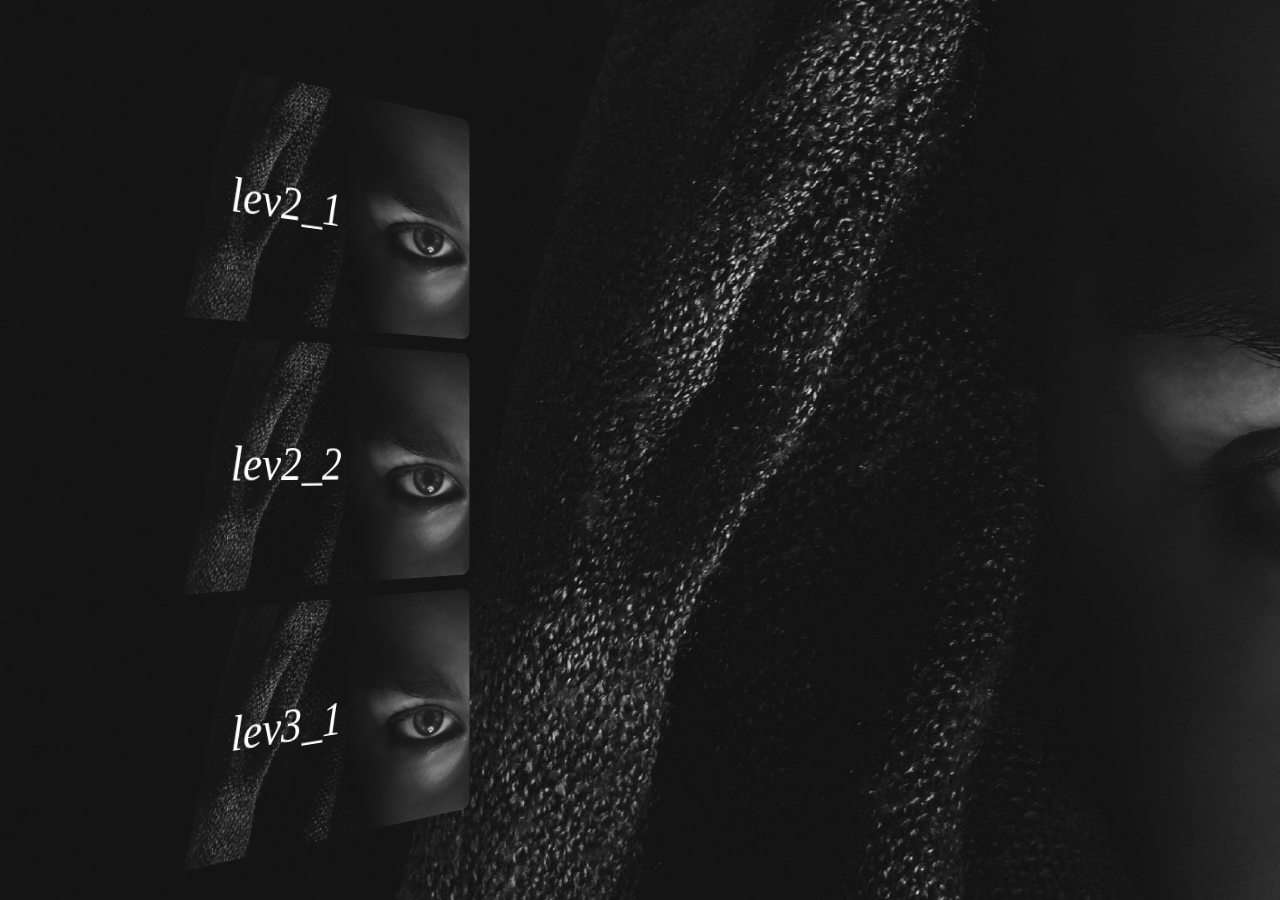
<file: index.html>
<!DOCTYPE html>
<html lang="en">
<head>
    <meta charset="UTF-8">
    <meta http-equiv="X-UA-Compatible" content="IE=edge">
    <meta name="viewport" content="width=device-width, initial-scale=1.0">
    <title>7_1 Folder Aufgaben</title>
    <link rel="stylesheet" href="style.css">
</head>
<body>
    <main>
        <div class="scene">
            <div class="grid-container">
              <div class="grid">
                <div class="grid-element"><i class="lni lni-atlassian"><a href="lev2_1/index.html" target="_blank" rel="noopener noreferrer">lev2_1</a></i></div>
                <div class="grid-element"><i class="lni lni-atlassian"><a href="lev2_2/index.html" target="_blank" rel="noopener noreferrer">lev2_2</a></i></div>
                <div class="grid-element"><i class="lni lni-atlassian"><a href="lev3_1/index.html" target="_blank" rel="noopener noreferrer">lev3_1</a></i></div>
                
              </div>
            </div>
          </div>
    </main>
</body>
</html>
</file>
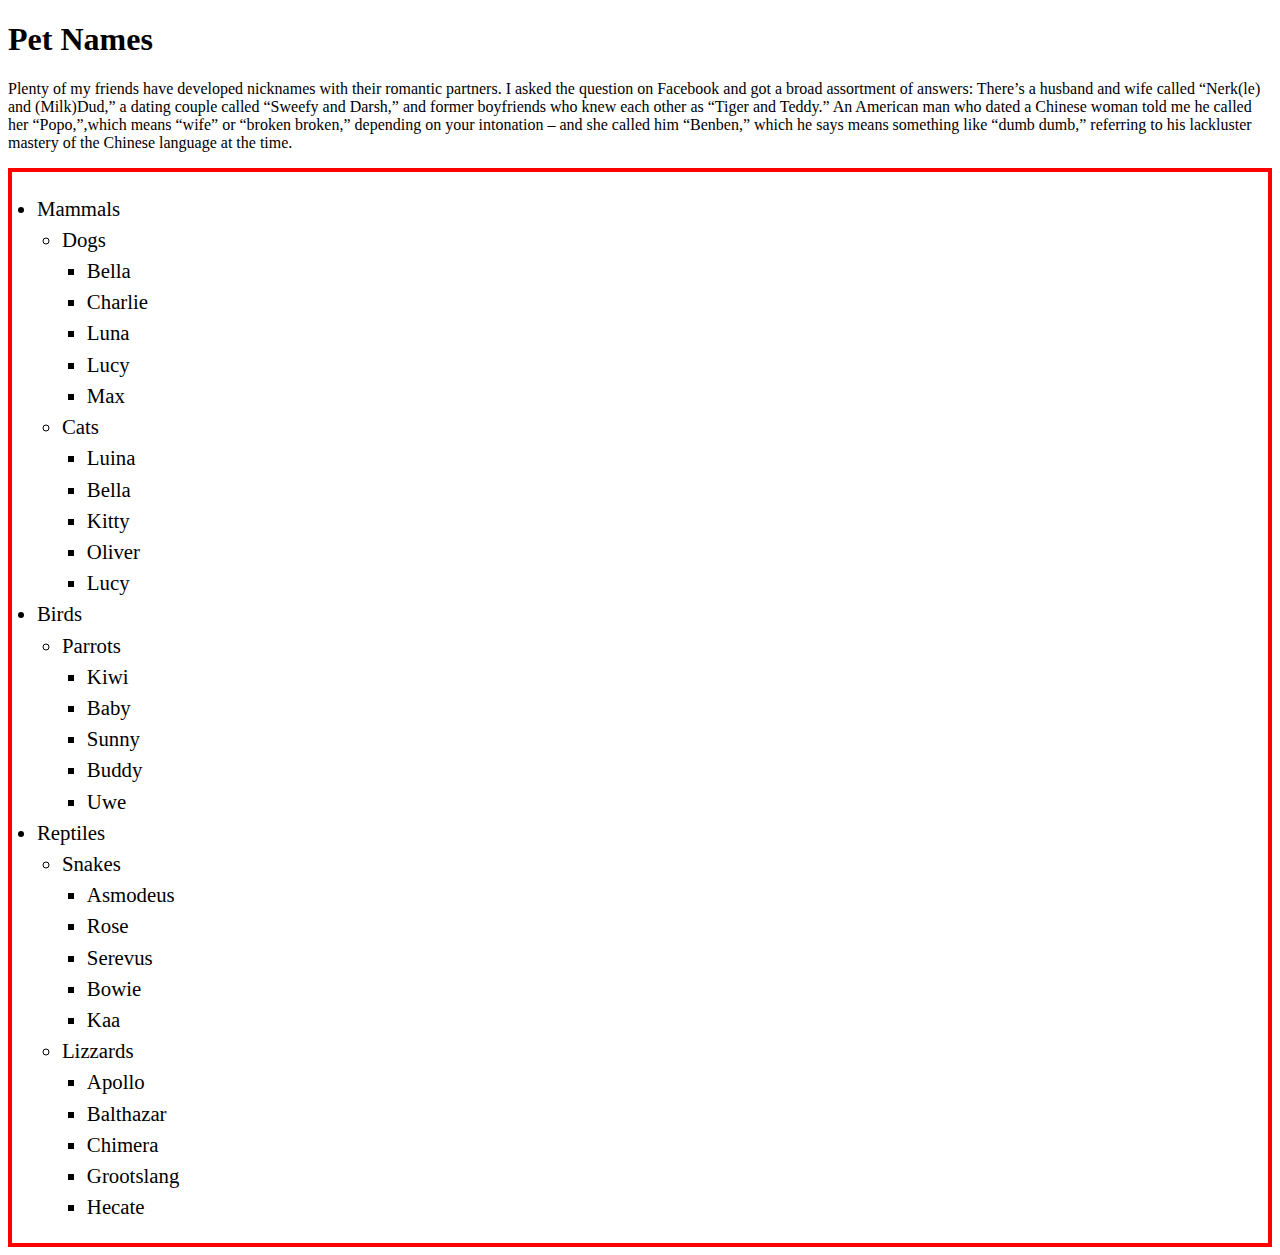
<file: lev2_1/index.html>
<!DOCTYPE html>
<html lang="en">
<head>
    <meta charset="UTF-8">
    <meta http-equiv="X-UA-Compatible" content="IE=edge">
    <meta name="viewport" content="width=device-width, initial-scale=1.0">
    <title>lev2_1</title>
    <link rel="stylesheet" href="assets/css/style.css">
</head>
<body>
    <h1>Pet Names</h1>
    <p>
      Plenty of my friends have developed nicknames with their romantic
      partners. I asked the question on Facebook and got a broad assortment of
      answers: There’s a husband and wife called “Nerk(le) and (Milk)Dud,” a
      dating couple called “Sweefy and Darsh,” and former boyfriends who knew
      each other as “Tiger and Teddy.” An American man who dated a Chinese woman
      told me he called her “Popo,”,which means “wife” or “broken broken,”
      depending on your intonation – and she called him “Benben,” which he says
      means something like “dumb dumb,” referring to his lackluster mastery of
      the Chinese language at the time.
    </p>
    <section>
      <ul>
        <li>
          Mammals
          <ul>
            <li>
              Dogs
              <ul>
                <li>Bella</li>
                <li>Charlie</li>
                <li>Luna</li>
                <li>Lucy</li>
                <li>Max</li>
              </ul>
            </li>
            <li>
              Cats
              <ul>
                <li>Luina</li>
                <li>Bella</li>
                <li>Kitty</li>
                <li>Oliver</li>
                <li>Lucy</li>
              </ul>
            </li>
          </ul>
        </li>
        <li>
          Birds
          <ul>
            <li>
              Parrots
              <ul>
                <li>Kiwi</li>
                <li>Baby</li>
                <li>Sunny</li>
                <li>Buddy</li>
                <li>Uwe</li>
              </ul>
            </li>
          </ul>
        </li>
        <li>
          Reptiles
          <ul>
            <li>
              Snakes
              <ul>
                <li>Asmodeus</li>
                <li>Rose</li>
                <li>Serevus</li>
                <li>Bowie</li>
                <li>Kaa</li>
              </ul>
            </li>
            <li>
              Lizzards
              <ul>
                <li>Apollo</li>
                <li>Balthazar</li>
                <li>Chimera</li>
                <li>Grootslang</li>
                <li>Hecate</li>
              </ul>
            </li>
          </ul>
        </li>
      </ul>
    </section>

</body>
</html>
</file>
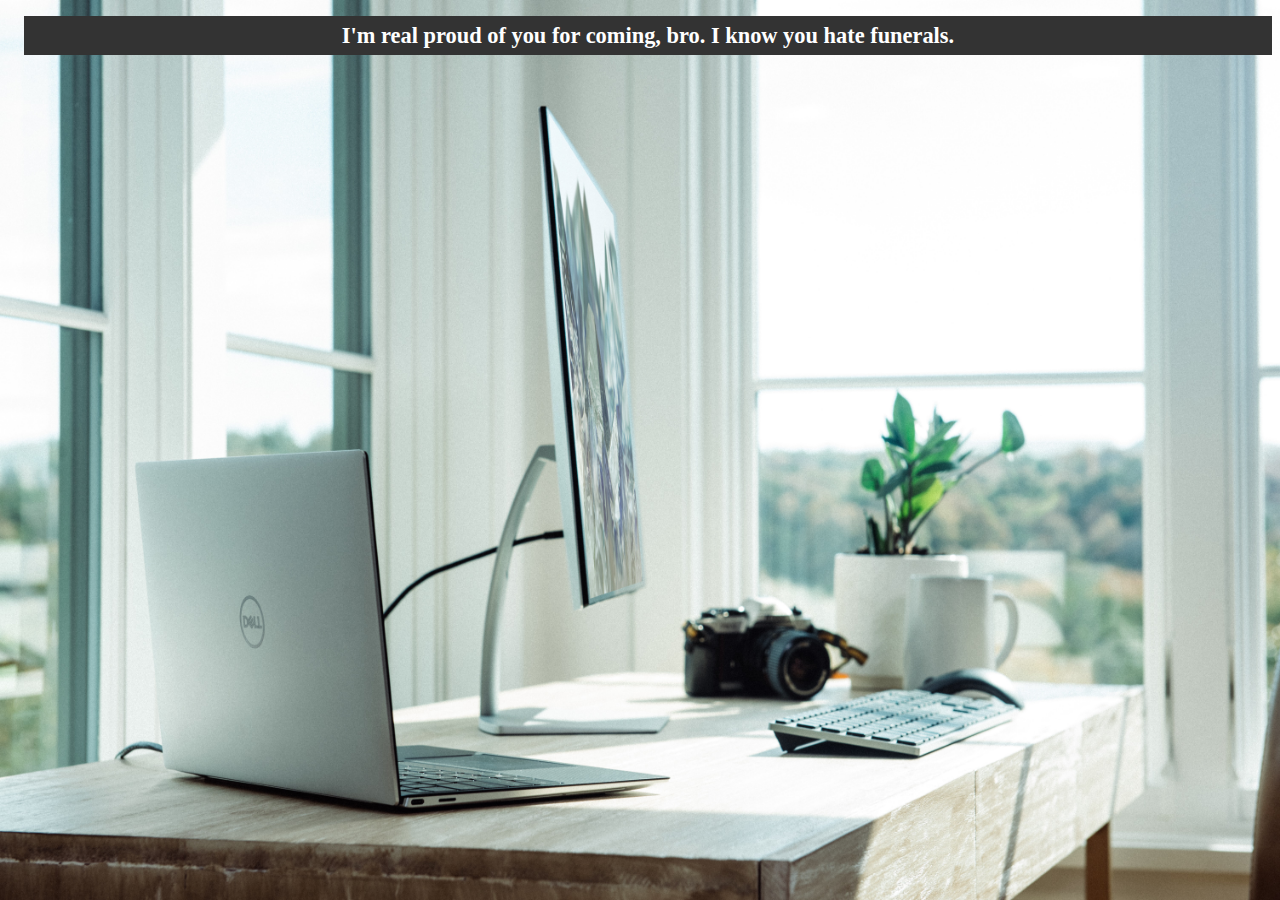
<file: lev2_2/index.html>
<!DOCTYPE html>
<html lang="en">
<head>
    <meta charset="UTF-8">
    <meta http-equiv="X-UA-Compatible" content="IE=edge">
    <meta name="viewport" content="width=device-width, initial-scale=1.0">
    <title>lev2_2</title>
    <link rel="stylesheet" href="assets/css/style.css">
</head>
<body>
    <h3>I'm real proud of you for coming, bro. I know you hate funerals.</h3>

</body>
</html>
</file>
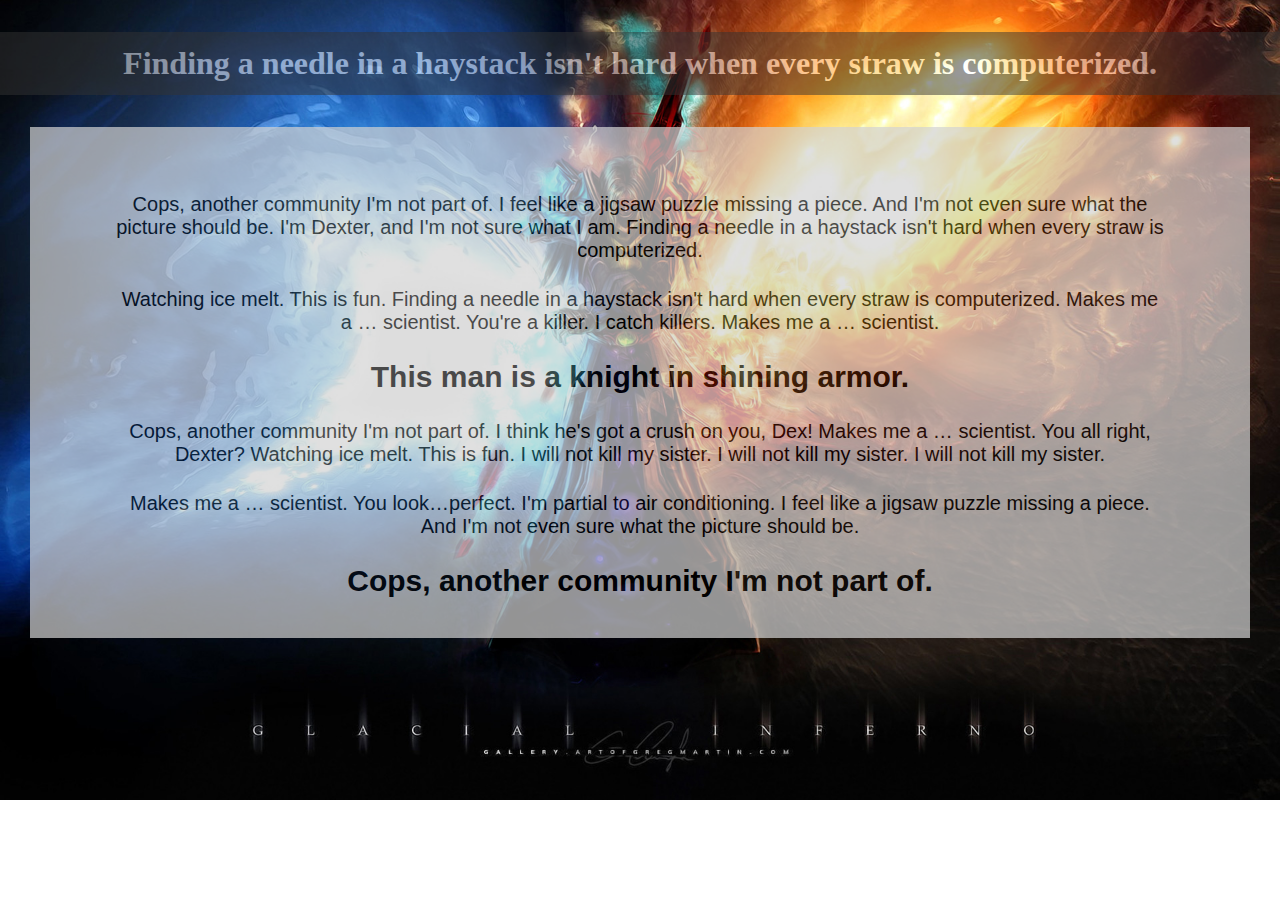
<file: lev3_1/index.html>
<!DOCTYPE html>
<html lang="en">
<head>
    <meta charset="UTF-8">
    <meta http-equiv="X-UA-Compatible" content="IE=edge">
    <meta name="viewport" content="width=device-width, initial-scale=1.0">
    <title>lev3_1</title>
    <link rel="stylesheet" href="assets/css/style.css">
</head>
<body>
    <section>
        <h1>Finding a needle in a haystack isn't hard when every straw is computerized.</h1>
 </section>
    <article>
 <p>Cops, another community I'm not part of. I feel like a jigsaw puzzle missing a piece. 
 And I'm not even sure what the picture should be. I'm Dexter, and I'm not sure what I am. 
 Finding a needle in a haystack isn't hard when every straw is computerized.</p>
          <p>Watching ice melt. This is fun. Finding a needle in a haystack isn't hard when every straw is computerized. 
 Makes me a … scientist. You're a killer. I catch killers. Makes me a … scientist.</p>
          <h2>This man is a knight in shining armor.</h2>
 
          <p>Cops, another community I'm not part of. I think he's got a crush on you, Dex! 
 Makes me a … scientist. You all right, Dexter? Watching ice melt. This is fun. 
 I will not kill my sister. I will not kill my sister. I will not kill my sister.</p>
 <p>Makes me a … scientist. You look…perfect. I'm partial to air conditioning. 
 I feel like a jigsaw puzzle missing a piece. And I'm not even sure what the picture should be.</p>
          <h2>Cops, another community I'm not part of.</h2>
    </article>
 
</body>
</html>
</file>
<file: style.css>
*{
    box-sizing:border-box;
    margin:0;
    padding:0;
  }
  
  html,
  body{
    height:100%;
  }
  
  body{
    display:grid;
    background: url(wall.jpg);
    background-repeat: no-repeat;
    background-size: cover;
  }
  
  .scene{
    margin-left: 3%;
    margin-top: 5%;
    width: 500px;
    height:800px;
    perspective:1000px; 
  }
  
  .grid-container{
    transform-style:preserve-3d;
    width:100%;
    height:100%;
    position:relative;
  }
  
  .grid{
    position:absolute;
    width:100%;
    height:100%;
    display:grid;
    grid-template-columns:repeat(auto-fit, minmax(300px, 1fr));
    gap:1rem;
    padding:1rem;
    transform:rotateY(30deg);
    /* background:linear-gradient(45deg, hsla(0, 0%, 100%, 0.03), hsla(0, 0%, 100%, 0.2)); */
    border-radius:20px;
  }
  
  .grid-element{
    background-image:linear-gradient(90deg, hsla(0, 100%, 50%, 0.6), hsla(220, 100%, 50%, 0.5));
    background-image: url(wall.jpg);
    background-size:cover;
    display:grid;
    place-items:center;
    font-size:3rem;
    border-radius:10px;
    transition:250ms ease;
  }
  
  .grid-element i {
    color:white;
  }
  
  .grid-element:hover{
    box-shadow:0 0 15px 3px hsla(0, 0%, 100%, 0.5);
    transform:scale(1.02);
    cursor:pointer;
  }
  

  a{
      color:white;
      /* border: 1px solid white; */
      padding: 1.9em 3.4em;
      text-decoration: none;
  }
</file>
<file: lev2_1/assets/css/style.css>
li{
    line-height: 1.5em;
}

ul{
    padding-inline-start: 1.2em;
}

section{
    font-size: 1.3rem;
    border: 0.3rem solid red;
}

section ul ul ul ul li{
    font-size: 1.3em;
    color: red;
}
</file>
<file: lev2_2/assets/css/style.css>
/* *{
    margin: 0;
    padding: 0;
} */

body {
    background: url(../img/img1.jpg);
    width: 100vw;
    height: 100hv;
    background-repeat: no-repeat;
    background-size: 100vw 100vh;
}

h3{
    background-color: #333;
    color: white;
    text-align: center;
    font-size: 1.4em;
    margin: 1rem;
    padding: 0.3em;
    
}
</file>
<file: lev3_1/assets/css/style.css>
*{
    margin: 0;
    padding: 0;
}
body{
    background-image: url(../img/t_logo.jpg);
    font-size: 10px;
    text-align: center;
    background-size: cover;
    background-repeat: no-repeat;
}
section{
    background-color: #333;
    opacity: 0.5;
}

h1{
    font-size: 2rem;
    color: white;
    opacity: 1;
    margin: 1em 3em 1em 3em;
    padding: 0.4em;
}

article{
    background-color: lightgray;
    margin: 1em 3em 1em 3em;
    padding: 4em 6em 4em 6em;
    opacity: 0.7;
    font-family: Arial, Helvetica, sans-serif;
}

article p{
    font-size: 2em;
    margin: 1.3em;
}

article h2{
    font-size: 3em;
}
</file>
